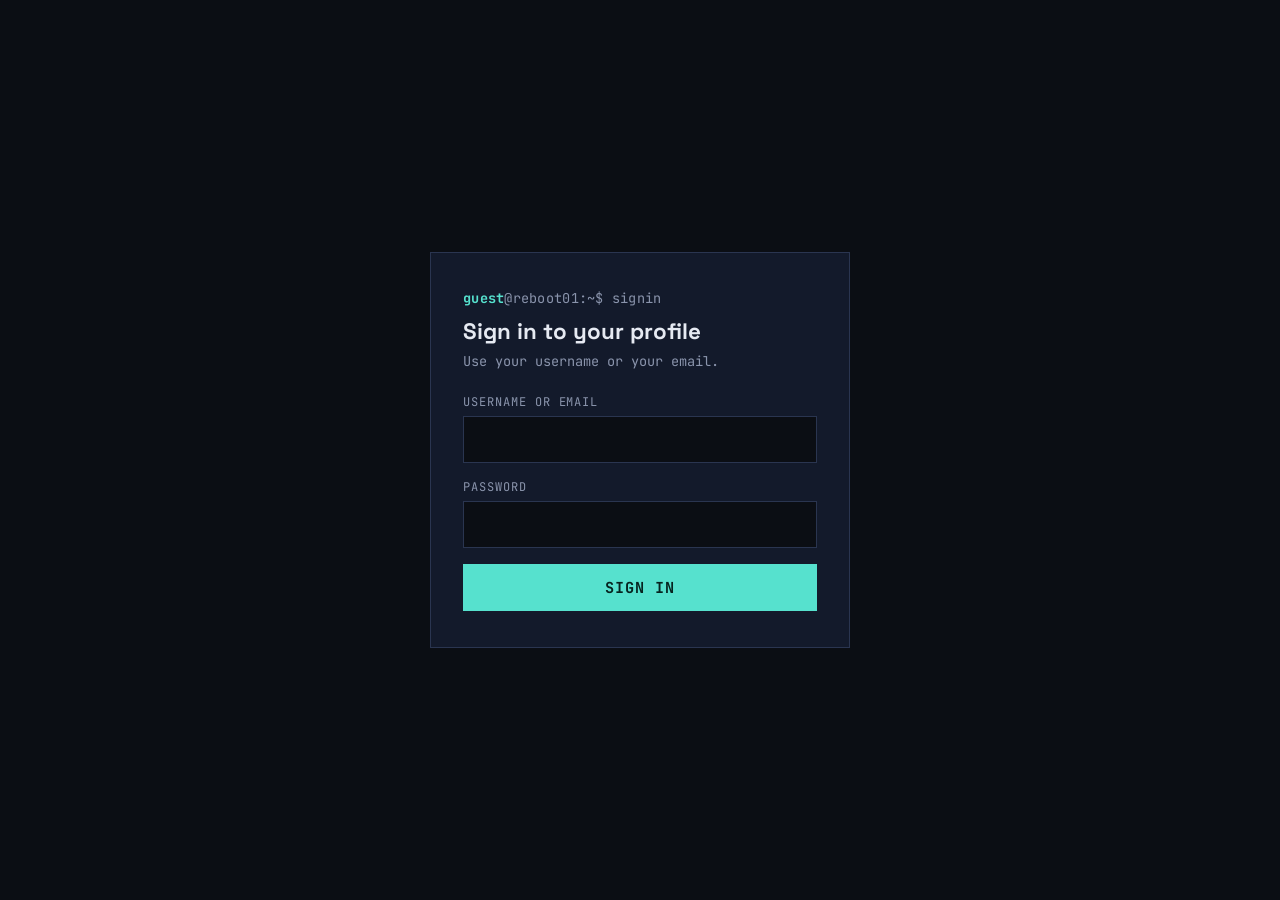
<file: js-projects/graphql/index.html>
<!DOCTYPE html>
<html lang="en">

<head>
    <meta charset="UTF-8" />
    <meta name="viewport" content="width=device-width, initial-scale=1.0" />
    <title>My Reboot01 Profile</title>
    <link rel="preconnect" href="https://fonts.googleapis.com" />
    <link rel="preconnect" href="https://fonts.gstatic.com" crossorigin />
    <link
        href="https://fonts.googleapis.com/css2?family=Space+Grotesk:wght@500;700&family=Inter:wght@400;500;600&family=JetBrains+Mono:wght@500;700&display=swap"
        rel="stylesheet" />
    <link rel="stylesheet" href="style.css" />
</head>

<body>

    <!-- ========== LOGIN PAGE ========== -->
    <section id="login-page" class="login-page">
        <div class="login-card">
            <p class="prompt"><span class="prompt-user">guest</span>@reboot01:~$ signin</p>
            <h1>Sign in to your profile</h1>
            <p class="login-hint">Use your username or your email.</p>

            <div class="field">
                <label for="identifier">Username or email</label>
                <input id="identifier" type="text" autocomplete="username" />
            </div>

            <div class="field">
                <label for="password">Password</label>
                <input id="password" type="password" autocomplete="current-password" />
            </div>

            <p id="login-error" class="login-error hidden"></p>

            <button id="login-btn" class="btn-primary">Sign in</button>
        </div>
    </section>

    <!-- ========== PROFILE PAGE ========== -->
    <section id="profile-page" class="profile-page hidden">
        <header class="topbar">
            <div>
                <p class="prompt"><span id="prompt-login" class="prompt-user">user</span>@reboot01:~$ profile</p>
                <h1 id="user-name">...</h1>
                <p id="user-sub" class="user-sub"></p>
            </div>
            <button id="logout-btn" class="btn-ghost">log out</button>
        </header>

        <h2 class="section-title"><span>Overview</span><span class="sec-num">[ 01 ]</span></h2>

        <!-- The 3 information cards -->
        <div class="cards">
            <article class="card hero">
                <p class="card-label">Total XP</p>
                <p id="total-xp" class="card-value">–</p>
                <p class="card-note">Module XP earned so far</p>
            </article>

            <article class="card">
                <p class="card-label">Audit ratio</p>
                <p id="audit-ratio" class="card-value">–</p>
                <p id="audit-detail" class="card-note"></p>
            </article>

            <article class="card">
                <p class="card-label">Projects</p>
                <p id="projects-count" class="card-value">–</p>
                <p id="projects-detail" class="card-note"></p>
            </article>
        </div>

        <!-- Loading message (shown while data is being fetched) -->
        <p id="loading" class="loading hidden">loading data</p>

        <!-- Statistics section (SVG graphs) -->
        <h2 class="section-title"><span>Statistics</span><span class="sec-num">[ 02 ]</span></h2>

        <div class="graphs">
            <article class="graph-card">
                <p class="card-label">XP over time</p>
                <div id="graph-xp-time" class="graph-holder"></div>
            </article>

            <article class="graph-card">
                <p class="card-label">XP by project (top 10)</p>
                <div id="graph-xp-project" class="graph-holder"></div>
            </article>

            <article class="graph-card">
                <p class="card-label">Audit ratio (given vs received)</p>
                <div id="graph-audit" class="graph-holder"></div>
            </article>
        </div>
    </section>

    <script src="js/config.js"></script>
    <script src="js/queries.js"></script>
    <script src="js/auth.js"></script>
    <script src="js/profile.js"></script>
    <script src="js/graphs.js"></script>
    <script src="js/main.js"></script>
</body>

</html>
</file>
<file: js-projects/graphql/style.css>
/* =========================================================
   Design tokens — terminal look, matching the Reboot01 app
   Palette: near-black + teal accent + dim blue panels
   Font: JetBrains Mono everywhere (terminal feel)
   ========================================================= */

:root {
    --bg: #0B0E14;
    /* near-black page background */
    --panel: #131A2B;
    /* card / panel background */
    --border: #2A3550;
    /* thin panel borders */
    --text: #E6EAF2;
    --text-dim: #8A94AC;
    --accent: #56E1CE;
    /* teal, like the app */
    --accent-soft: rgba(86, 225, 206, 0.12);
    --error: #FF5C5C;
}

* {
    box-sizing: border-box;
    margin: 0;
    padding: 0;
}

body {
    font-family: "JetBrains Mono", monospace;
    background: var(--bg);
    color: var(--text);
    min-height: 100vh;
}

h1,
h2 {
    font-family: "Space Grotesk", sans-serif;
}

.hidden {
    display: none !important;
}

/* Terminal prompt line: user@reboot01:~$ */
.prompt {
    font-size: 0.85rem;
    color: var(--text-dim);
    margin-bottom: 10px;
    letter-spacing: 0.02em;
}

.prompt-user {
    color: var(--accent);
    font-weight: 700;
}

/* Section titles like:  | STATISTICS            [ 02 ] */
.section-title {
    display: flex;
    align-items: center;
    justify-content: space-between;
    font-size: 0.9rem;
    letter-spacing: 0.18em;
    text-transform: uppercase;
    border-left: 3px solid var(--accent);
    padding-left: 12px;
    margin: 40px 0 16px;
}

.sec-num {
    color: var(--text-dim);
    font-family: "JetBrains Mono", monospace;
    letter-spacing: 0.1em;
}

/* ---------- Login page ---------- */

.login-page {
    min-height: 100vh;
    display: flex;
    align-items: center;
    justify-content: center;
    padding: 24px;
}

.login-card {
    width: 100%;
    max-width: 420px;
    background: var(--panel);
    border: 1px solid var(--border);
    padding: 36px 32px;
}

.login-card h1 {
    font-size: 1.4rem;
    margin-bottom: 6px;
}

.login-hint {
    color: var(--text-dim);
    font-size: 0.85rem;
    margin-bottom: 24px;
}

.field {
    margin-bottom: 16px;
}

.field label {
    display: block;
    font-size: 0.75rem;
    letter-spacing: 0.08em;
    text-transform: uppercase;
    color: var(--text-dim);
    margin-bottom: 6px;
}

.field input {
    width: 100%;
    padding: 12px 14px;
    background: var(--bg);
    border: 1px solid var(--border);
    color: var(--text);
    font-size: 0.95rem;
    font-family: inherit;
}

.field input:focus {
    outline: 2px solid var(--accent);
    outline-offset: 1px;
    border-color: transparent;
}

.login-error {
    color: var(--error);
    font-size: 0.85rem;
    margin-bottom: 16px;
}

.btn-primary {
    width: 100%;
    padding: 13px;
    background: var(--accent);
    color: #06231F;
    border: none;
    font-size: 0.95rem;
    font-weight: 700;
    letter-spacing: 0.06em;
    text-transform: uppercase;
    font-family: inherit;
    cursor: pointer;
}

.btn-primary:hover {
    filter: brightness(1.1);
}

.btn-primary:focus-visible {
    outline: 2px solid var(--text);
    outline-offset: 2px;
}

/* ---------- Profile page ---------- */

.profile-page {
    max-width: 1000px;
    margin: 0 auto;
    padding: 40px 24px 80px;
}

.topbar {
    display: flex;
    align-items: flex-start;
    justify-content: space-between;
    gap: 16px;
    margin-bottom: 8px;
}

.topbar h1 {
    font-size: 1.9rem;
}

.user-sub {
    color: var(--text-dim);
    font-size: 0.85rem;
    margin-top: 4px;
}

.btn-ghost {
    padding: 10px 18px;
    background: transparent;
    color: var(--text-dim);
    border: 1px solid var(--border);
    font-size: 0.8rem;
    letter-spacing: 0.08em;
    text-transform: uppercase;
    font-family: inherit;
    cursor: pointer;
}

.btn-ghost:hover {
    color: var(--accent);
    border-color: var(--accent);
}

.btn-ghost:focus-visible {
    outline: 2px solid var(--accent);
    outline-offset: 2px;
}

/* Info cards */

.cards {
    display: grid;
    grid-template-columns: repeat(auto-fit, minmax(220px, 1fr));
    gap: 16px;
}

.card {
    background: var(--panel);
    border: 1px solid var(--border);
    padding: 22px 24px;
}

/* Hero card: teal corner brackets, like the app's level card */
.hero {
    position: relative;
    border-color: var(--border);
}

.hero::before,
.hero::after {
    content: "";
    position: absolute;
    width: 22px;
    height: 22px;
    border: 2px solid var(--accent);
}

.hero::before {
    top: -2px;
    left: -2px;
    border-right: none;
    border-bottom: none;
}

.hero::after {
    bottom: -2px;
    right: -2px;
    border-left: none;
    border-top: none;
}

.card-label {
    font-size: 0.72rem;
    letter-spacing: 0.14em;
    text-transform: uppercase;
    color: var(--text-dim);
    margin-bottom: 10px;
}

.card-value {
    font-size: 2rem;
    font-weight: 700;
    color: var(--accent);
}

.card-note {
    color: var(--text-dim);
    font-size: 0.8rem;
    margin-top: 8px;
}

/* Graphs */

.graphs {
    display: grid;
    grid-template-columns: 1fr;
    gap: 16px;
}

.graph-card {
    background: var(--panel);
    border: 1px solid var(--border);
    padding: 22px 24px;
}

.graph-holder {
    margin-top: 12px;
    color: var(--text-dim);
}

.chart {
    width: 100%;
    height: auto;
    display: block;
}

.grid {
    stroke: var(--border);
    stroke-width: 1;
}

.axis-label {
    fill: var(--text-dim);
    font-family: "JetBrains Mono", monospace;
    font-size: 11px;
}

.area {
    fill: var(--accent-soft);
}

.line {
    fill: none;
    stroke: var(--accent);
    stroke-width: 2.5;
    stroke-linejoin: round;
}

.dot {
    fill: var(--accent);
}

.dot:hover {
    r: 6;
}

.bar {
    fill: var(--accent);
}

.bar:hover {
    filter: brightness(1.2);
}

.bar-value {
    fill: var(--text);
    font-family: "JetBrains Mono", monospace;
    font-size: 11px;
}

/* Loading text with a blinking terminal cursor */
.loading {
    color: var(--text-dim);
    margin: 16px 0 8px;
}

.loading::after {
    content: "_";
    color: var(--accent);
    animation: blink 1s steps(1) infinite;
}

@keyframes blink {
    50% {
        opacity: 0;
    }
}

@media (prefers-reduced-motion: reduce) {
    .loading::after {
        animation: none;
    }
}

.donut-center {
    fill: var(--accent);
    font-family: "JetBrains Mono", monospace;
    font-size: 34px;
    font-weight: 700;
}

.legend-label {
    fill: var(--text);
    font-family: "JetBrains Mono", monospace;
    font-size: 12px;
}

/* Mobile */

@media (max-width: 600px) {
    .topbar {
        flex-direction: column;
    }

    .topbar h1 {
        font-size: 1.4rem;
    }
}
</file>
